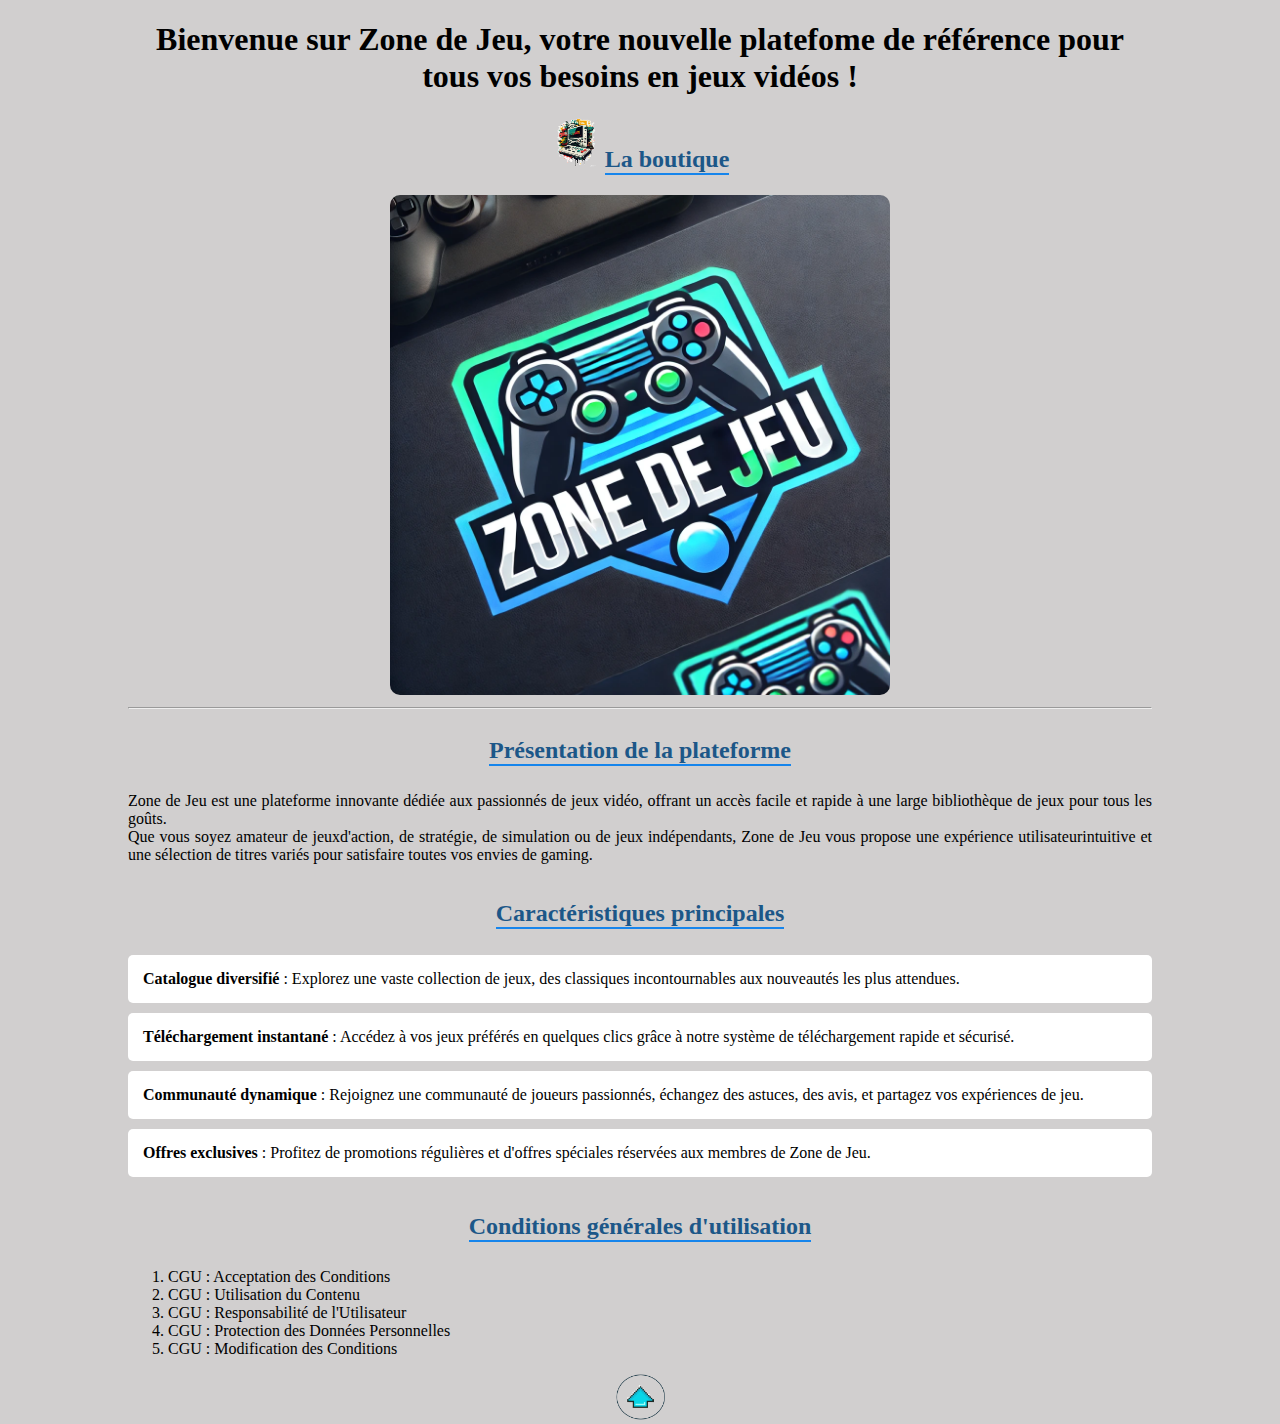
<file: index.html>
<!DOCTYPE html>
<html>
<head>
    <meta charset="UTF-8">
    <meta name="viewport" content="width=device-width, initial-scale=1.0">
    <title>Zone de jeu</title>
    <link rel="stylesheet" href="styles/style_tp4.css" />
</head>
<body>
    <div class="principal">
        <div>
        <h1 id="haut">Bienvenue sur Zone de Jeu, votre nouvelle platefome de référence pour tous vos besoins en jeux vidéos !  </h1>
        <div class="logo">
        <img src ="images/transparent_background_image.png" alt="La boutique"  width="50"  height="50">
        <h2 id="icon"><a href="jeux.html" id="boutique">La boutique</a></h2>
        </div>
        <img src="images/logo.webp" alt="image zone de jeu" width="500" height="500"> 
        <hr>
        </div>
        <div> 
            <h2>Présentation de la plateforme</h2>
          
            <p>Zone de Jeu est une plateforme innovante dédiée aux passionnés de jeux vidéo, offrant un accès facile et rapide à une large bibliothèque de jeux pour tous les goûts.
            <br>Que vous soyez amateur de jeuxd'action, de stratégie, de simulation ou de jeux indépendants, Zone de Jeu vous propose une expérience utilisateurintuitive et une sélection de titres variés pour satisfaire toutes vos envies de gaming.</p>
        </div>
        <div>     
            <h2>Caractéristiques principales</h2>
           
            <ul id="puces">
                <li><strong>Catalogue diversifié</strong> : Explorez une vaste collection de jeux, des classiques incontournables aux nouveautés les plus attendues.</li>
                <li><strong>Téléchargement instantané</strong> : Accédez à vos jeux préférés en quelques clics grâce à notre système de téléchargement rapide et sécurisé.</li>
                <li><strong>Communauté dynamique</strong> : Rejoignez une communauté de joueurs passionnés, échangez des astuces, des avis, et partagez vos expériences de jeu. </li>
                <li><strong>Offres exclusives</strong> : Profitez de promotions régulières et d'offres spéciales réservées aux membres de Zone de Jeu.</li>          
            </ul>
        </div>
        <div>   
            <h2>Conditions générales d'utilisation</h2>
        
            <ol id="lien-cgu">
                <li><a href="contenu/CGU.html#section1">CGU : Acceptation des Conditions</a></li>
                <li><a href="contenu/CGU.html#section2">CGU : Utilisation du Contenu</a></li>
                <li><a href="contenu/CGU.html#section3">CGU : Responsabilité de l'Utilisateur</a></li>
                <li><a href="contenu/CGU.html#section4">CGU : Protection des Données Personnelles</a></li>  
                <li><a href="contenu/CGU.html#section5">CGU : Modification des Conditions</a></li>        
            </ol>
        </div>
        <div>
            <a href="#haut"><img src="images/image_transparent (2).png" alt="fleche" width="50"></a>
        </div>
    </div>


    
</body>
</html>
</file>
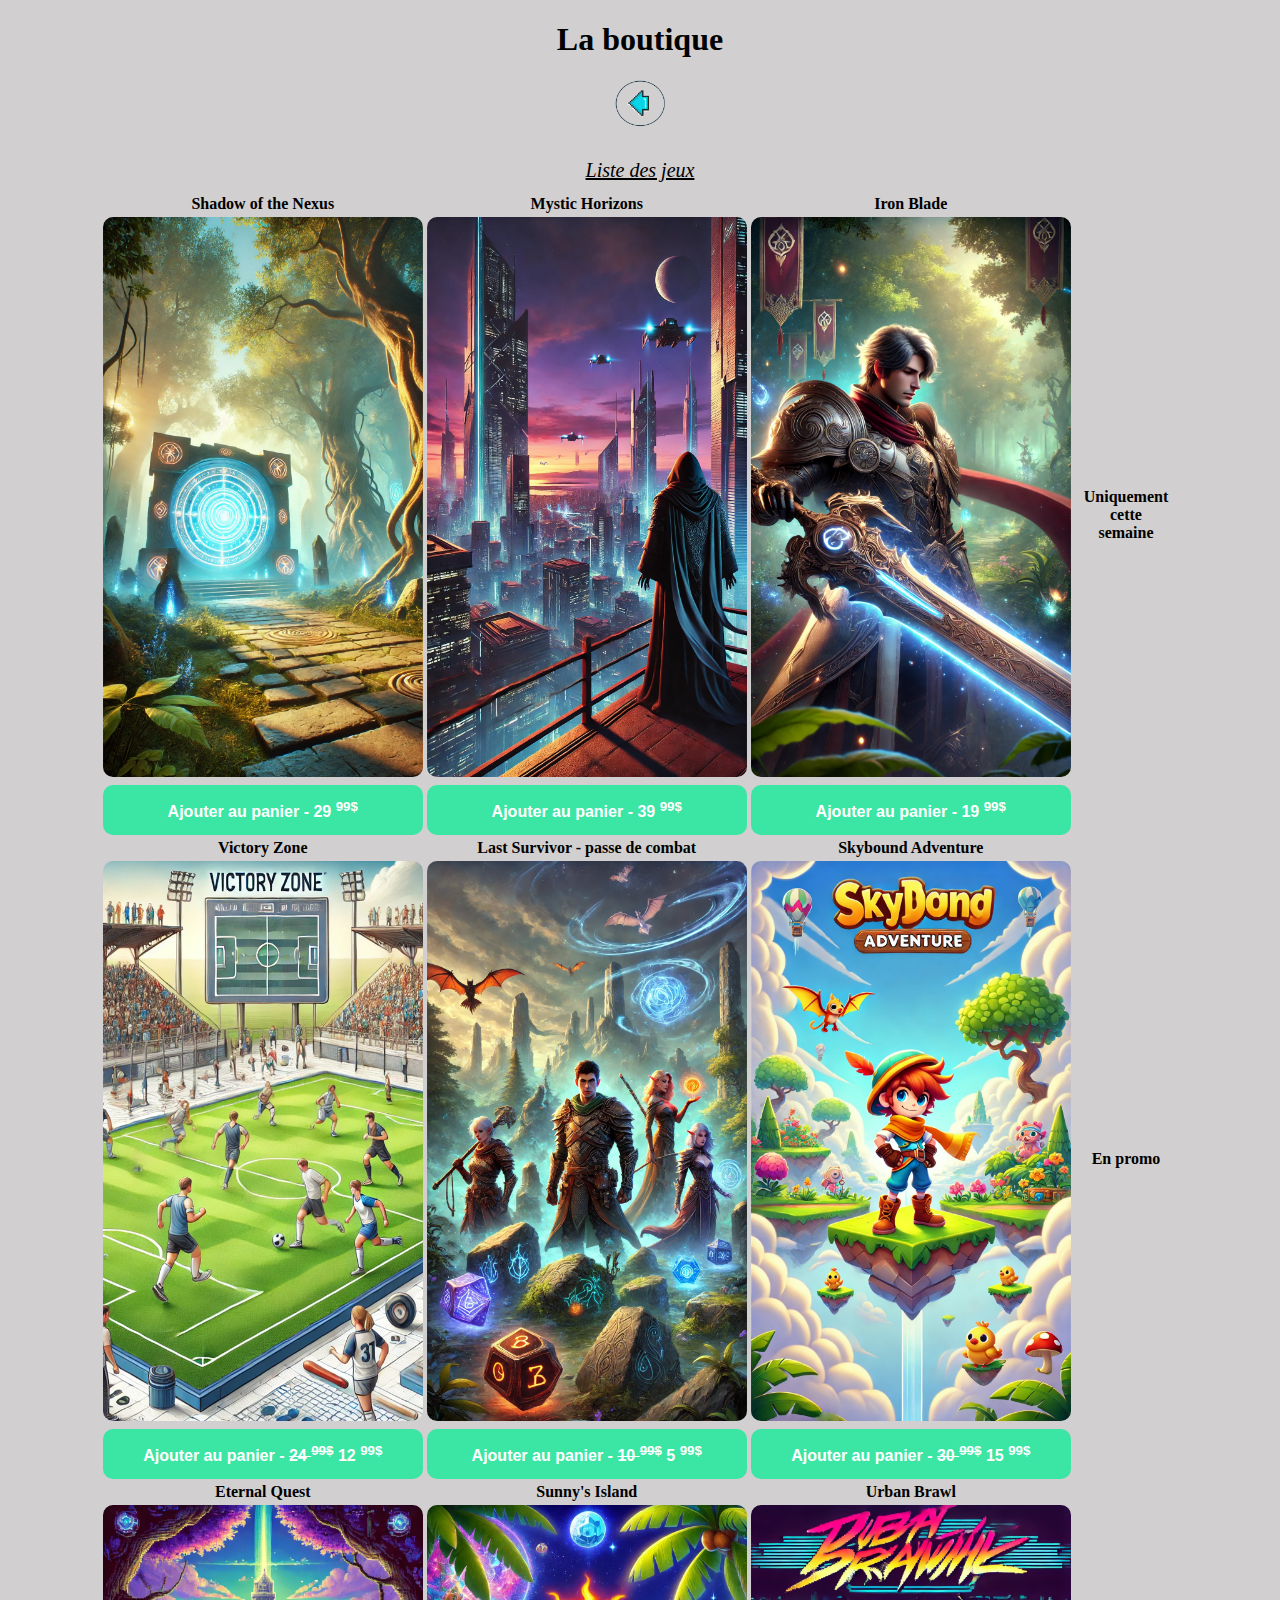
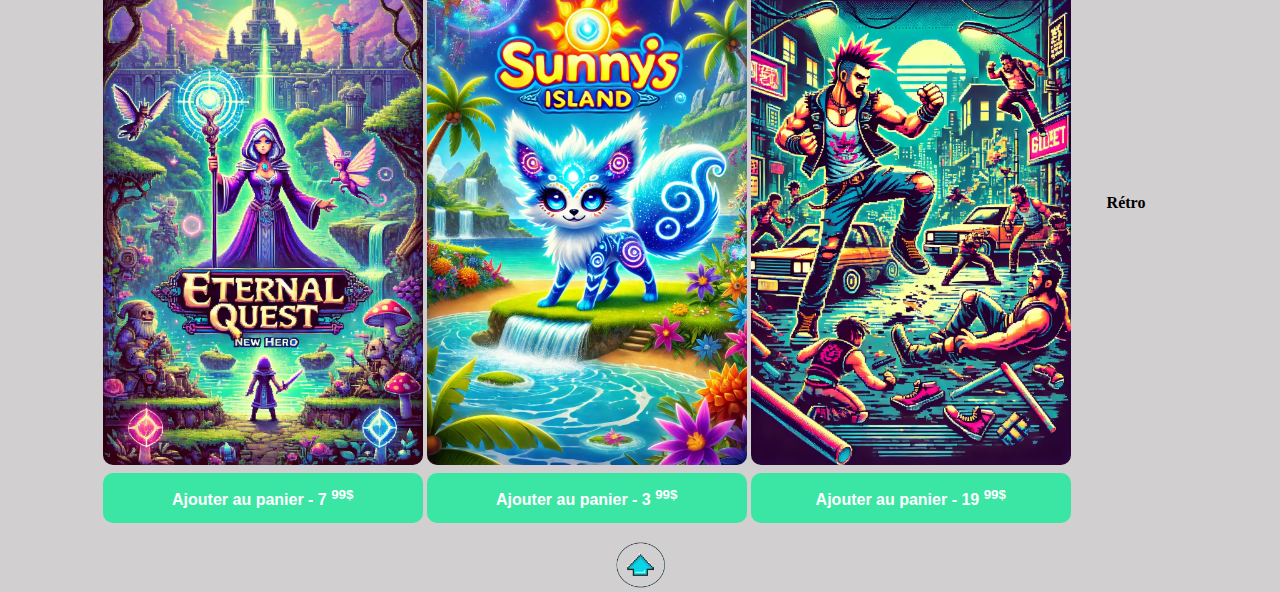
<file: jeux.html>
<!DOCTYPE html>
<html lang="en">

<head>
    <meta charset="UTF-8">
    <meta name="viewport" content="width=device-width, initial-scale=1.0">
    <title>Jeux</title>
    <link rel="stylesheet" href="styles/style_tp4.css" />
</head>
<body>
   <div>
        <div>
            <h1 id="haut">La boutique</h1>
            <a href="index.html"><img src="images/image_transparent (1).png" alt="index" width="50"></a>
            <br>
            <br>
        </div>
        <div class="colonne4">
            <table class="tableau">
                <caption id="titre">Liste des jeux </caption>
                <tr>
                    <th>Shadow of the Nexus</th>
                    <th>Mystic Horizons</th>
                    <th>Iron Blade</th>
                    <th rowspan="3">Uniquement cette semaine</th>
                </tr>
                <tr>
                    <td><img src="images/shadow_4.webp" alt="Shadow of the Nexus" width="320"></td>
                    <td><img src="images/mystic_1.webp" alt="Mystic Horizons" width="320"></td>
                    <td><img src="images/iron_5.webp" alt="Iron Blade" width="320"></td>
                </tr>
                <tr>
                    <th><button type="button">Ajouter au panier - 29 <sup>99&dollar;</sup></button></th>
                    <th><button type="button">Ajouter au panier - 39 <sup>99&dollar;</sup></button></th>
                    <th><button type="button">Ajouter au panier - 19 <sup>99&dollar;</sup></button></th>
                </tr>
                <tr>
                    <th>Victory Zone</th>
                    <th>Last Survivor - passe de combat</th>
                    <th>Skybound Adventure</th>
                    <th rowspan="3">En promo</th>
                </tr>
                <tr>
                    <td><img src="images/victory_2.png" alt="Victory Zone" width="320" height="560"></td>
                    <td><img src="images/last_3.webp" alt="Last Survivor - passe de combat" width="320"></td>
                    <td><img src="images/skybound_1.webp" alt="Skybound Adventure" width="320"></td>
                </tr>
                <tr>
                    <th><button type="button">Ajouter au panier - <del>24 <sup>99&dollar;</sup></del> 12 <sup>99&dollar;</sup></button></th>
                    <th><button type="button">Ajouter au panier - <del>10 <sup>99&dollar;</sup></del> 5 <sup>99&dollar;</sup></button></th>
                    <th><button type="button">Ajouter au panier - <del>30 <sup>99&dollar;</sup></del> 15 <sup>99&dollar;</sup></button></th>
                </tr>
                <tr>
                    <th>Eternal Quest</th>
                    <th>Sunny's Island</th>
                    <th>Urban Brawl</th>
                    <th rowspan="3">Rétro</th>
                </tr>
                <tr>
                    <td><img src="images/eternal_2.webp" alt="Eternal Quest" width="320"></td>
                    <td><img src="images/sunny_2.webp" alt="Sunny's Island" width="320"></td>
                    <td><img src="images/urban_2.webp" alt="Urban Brawl" width="320"></td>
                </tr>
                <tr>
                    <th><button type="button">Ajouter au panier - 7 <sup>99&dollar;</sup></button></th>
                    <th><button type="button">Ajouter au panier - 3 <sup>99&dollar;</sup></button></th>
                    <th><button type="button">Ajouter au panier - 19 <sup>99&dollar;</sup></button></th>
                </tr>


            </table>
            <div>
                <p></p>
                <a href="#haut"><img src="images/image_transparent (2).png" alt="fleche" width="50"></a>
            </div>
        </div>
    
</div>
</body>

</html>
</file>
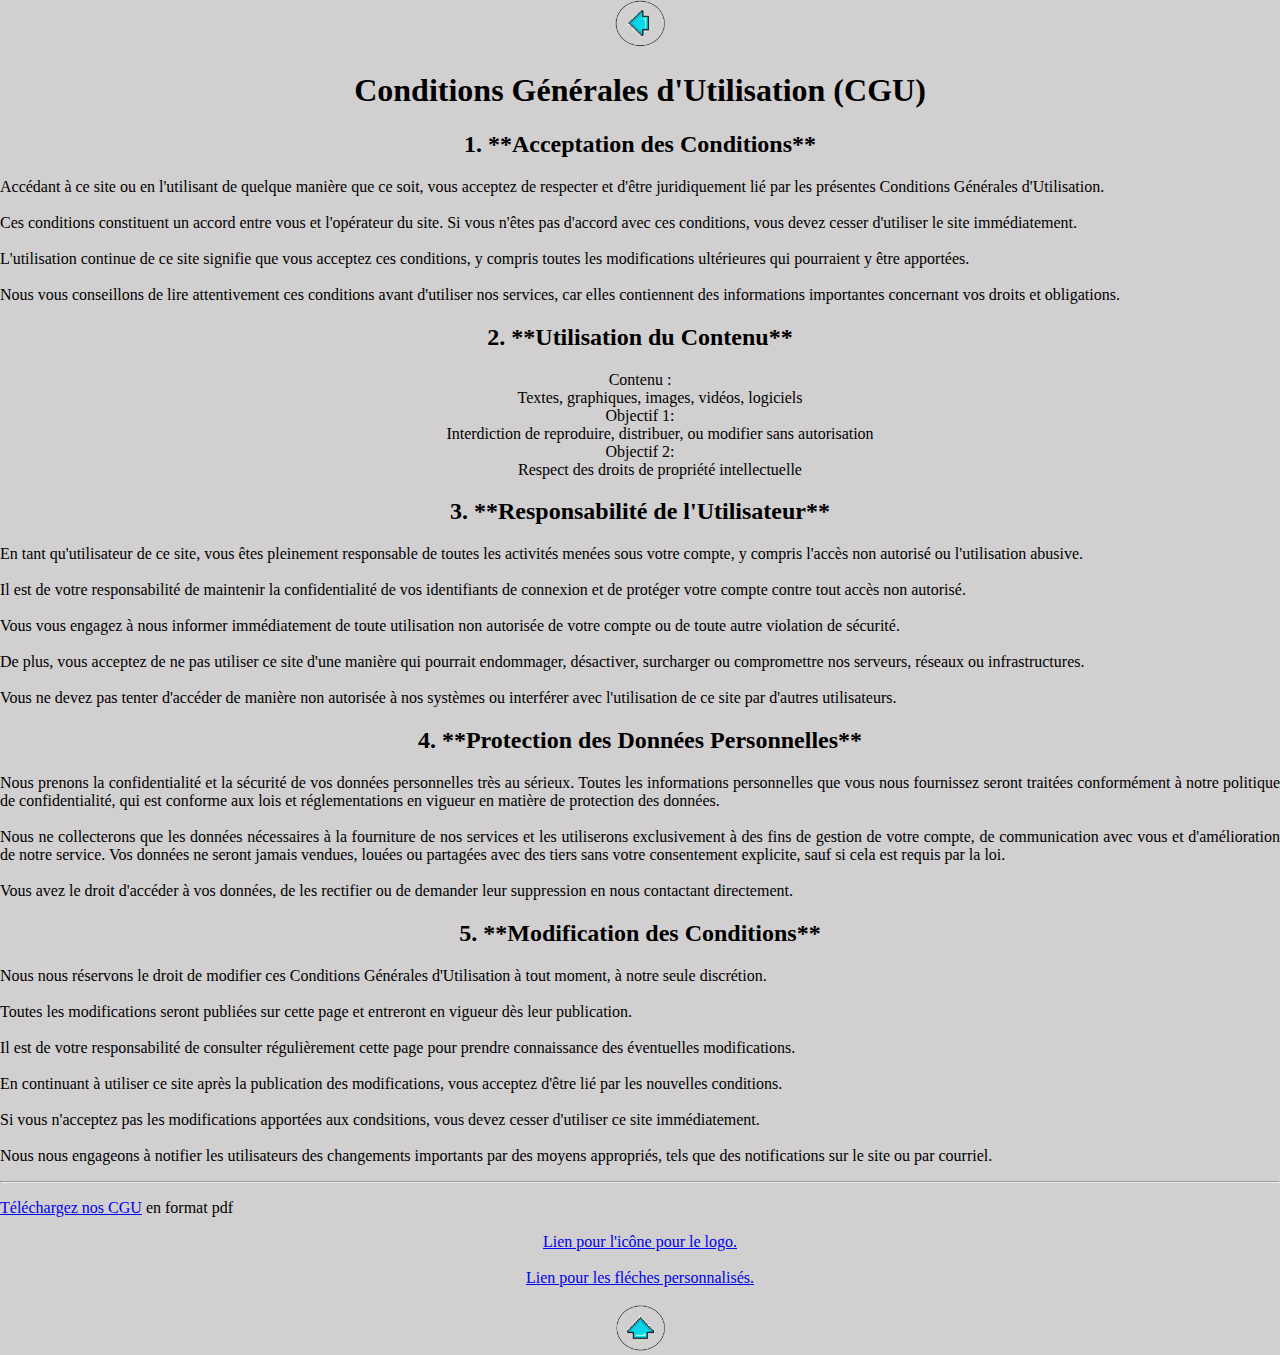
<file: contenu/CGU.html>
<!DOCTYPE html>
<html lang="en">
<head>
    <meta charset="UTF-8">
    <meta name="viewport" content="width=device-width, initial-scale=1.0">
    <title>CGP</title>
    <link rel="stylesheet" href="../styles/style_tp4.css" />
</head>
<body>
    <div>
    <div>
        <a id="haut" href="../index.html"><img src="../images/image_transparent (1).png" alt="index" width="50"></a>
        <h1 id="section1">Conditions Générales d'Utilisation (CGU)</h1>
        <h2>1. **Acceptation des Conditions**</h2>
        <p>Accédant à ce site ou en l'utilisant de quelque manière que ce soit, vous acceptez de respecter et d'être juridiquement lié par les présentes Conditions Générales d'Utilisation.
        <br><br>Ces conditions constituent un accord entre vous et l'opérateur du site. Si vous n'êtes pas d'accord avec ces conditions, vous devez cesser d'utiliser le site immédiatement.
        <br><br>L'utilisation continue de ce site signifie que vous acceptez ces conditions, y compris toutes les modifications ultérieures qui pourraient y être apportées.
        <br><br>Nous vous conseillons de lire attentivement ces conditions avant d'utiliser nos services, car elles contiennent des informations importantes concernant vos droits et obligations.     </p>
    </div>
    <div>   
        <h2 id="section2">2. **Utilisation du Contenu**</h2>
        <dl>
            <dt>Contenu :</dt>
            <dd>Textes, graphiques, images, vidéos, logiciels</dd>
            <dt>Objectif 1:</dt>
            <dd>Interdiction de reproduire, distribuer, ou modifier sans autorisation</dd>
            <dt>Objectif 2:</dt>
            <dd>Respect des droits de propriété intellectuelle</dd>
        </dl>
    </div>
    <div>
        <h2 id="section3">3. **Responsabilité de l'Utilisateur**</h2>
        <p>En tant qu'utilisateur de ce site, vous êtes pleinement responsable de toutes les activités menées sous votre compte, y compris l'accès non autorisé ou l'utilisation abusive.
        <br><br>Il est de votre responsabilité de maintenir la confidentialité de vos identifiants de connexion et de protéger votre compte contre tout accès non autorisé.
        <br><br>Vous vous engagez à nous informer immédiatement de toute utilisation non autorisée de votre compte ou de toute autre violation de sécurité.
        <br><br>De plus, vous acceptez de ne pas utiliser ce site d'une manière qui pourrait endommager, désactiver, surcharger ou compromettre nos serveurs, réseaux ou infrastructures.
        <br><br>Vous ne devez pas tenter d'accéder de manière non autorisée à nos systèmes ou interférer avec l'utilisation de ce site par d'autres utilisateurs.</p>
    </div>
    <div>
        <h2 id="section4">4. **Protection des Données Personnelles**</h2>
        <p>Nous prenons la confidentialité et la sécurité de vos données personnelles très au sérieux. Toutes les informations personnelles que vous nous fournissez seront traitées conformément à notre politique de confidentialité, qui est conforme aux lois et réglementations en vigueur en matière de protection des données.
        <br><br>Nous ne collecterons que les données nécessaires à la fourniture de nos services et les utiliserons exclusivement à des fins de gestion de votre compte, de communication avec vous et d'amélioration de notre service. Vos données ne seront jamais vendues, louées ou partagées avec des tiers sans votre consentement explicite, sauf si cela est requis par la loi.
        <br><br>Vous avez le droit d'accéder à vos données, de les rectifier ou de demander leur suppression en nous contactant directement.</p>
    </div>
    <div>
        <h2 id="section5">5. **Modification des Conditions**</h2>
        <p>Nous nous réservons le droit de modifier ces Conditions Générales d'Utilisation à tout moment, à notre seule discrétion.
        <br><br>Toutes les modifications seront publiées sur cette page et entreront en vigueur dès leur publication.
        <br><br>Il est de votre responsabilité de consulter régulièrement cette page pour prendre connaissance des éventuelles modifications.
        <br><br>En continuant à utiliser ce site après la publication des modifications, vous acceptez d'être lié par les nouvelles conditions.
        <br><br>Si vous n'acceptez pas les modifications apportées aux condsitions, vous devez cesser d'utiliser ce site immédiatement.
        <br><br>Nous nous engageons à notifier les utilisateurs des changements importants par des moyens appropriés, tels que des notifications sur le site ou par courriel.</p>
        <hr>
    </div>
    <div>
    <p><a href="pdf/ConditionsGénéralesd'Utilisation.pdf">Téléchargez nos CGU</a> en format pdf</p>
    <a href="https://www.redbubble.com/fr/i/poster/Jeu-r%C3%A9tro-des-ann%C3%A9es-90-par-Xiangster987/144977191.LVTDI">Lien pour l'icône pour le logo.</a>
    <br>
    <br>
    <a href="https://fr.freepik.com/vecteurs-premium/pixel-fleche-vers-bas-icone-illustration-vectorielle_33697893.htm">Lien pour les fléches personnalisés.</a>
    <br>
    <br>
    <a href="#haut"><img src="../images/image_transparent (2).png" alt="fleche" width="50"></a>
    </div>
    </div>
</body>
</html>
</file>
<file: styles/style_tp4.css>
body{
    background-color: rgb(209, 207, 207);
    font-family: Cambria, Cochin, Georgia, Times, 'Times New Roman', serif;
    margin: 0px;
    padding: 0px;
    color:black;
    text-align: center;
}
.principal{
    width: 80%;
    margin: auto;
}

/* index.html */
#boutique{
    text-decoration: none;
    color: rgb(28, 87, 136) 
}
#boutique:hover{
    color: #47d4ff;
}
#icon{
    margin-bottom: 20px;
}
#logo{
    text-align: center;
}
img{
    border-radius: 10px;
}
.principal h2{
    display: inline-block;
    margin-bottom: 10px;
    border-bottom: 2px solid rgb(22, 133, 236);
    color: rgb(28, 87, 136)
}
p{
    text-align: justify;
}
#puces{
    text-align: left;
    list-style: none;
    padding: 0px;
    
}
#puces li{
    border-radius: 5px;
    padding: 15px;
    margin: 10px 0px;
    background-color: white;
}
#lien-cgu > li{
    text-align: left;
}
#lien-cgu > li a{
    text-decoration: none;
    color: rgb(0, 0, 0);
}
#lien-cgu a:hover{
    background-color: aqua;
}

/* jeux.html */
.tableau{
    width: 320px;
    margin: auto;
    border: none;
}
#titre{
    font-style: italic;
    text-decoration: underline;
    font-size: 20px;
    margin: 10px;
}
.colonne4 th:nth-child(4){
    padding: 10px;
}
button{
    width: 320px;
    border: none;
    height: 50px;
    border-radius: 10px;
    font-size: 16px;
    font-weight: bolder;
    background-color: rgb(59, 230, 164);
    color: white;
}
button:hover{
    background-color: rgb(90, 247, 195);
}
</file>
